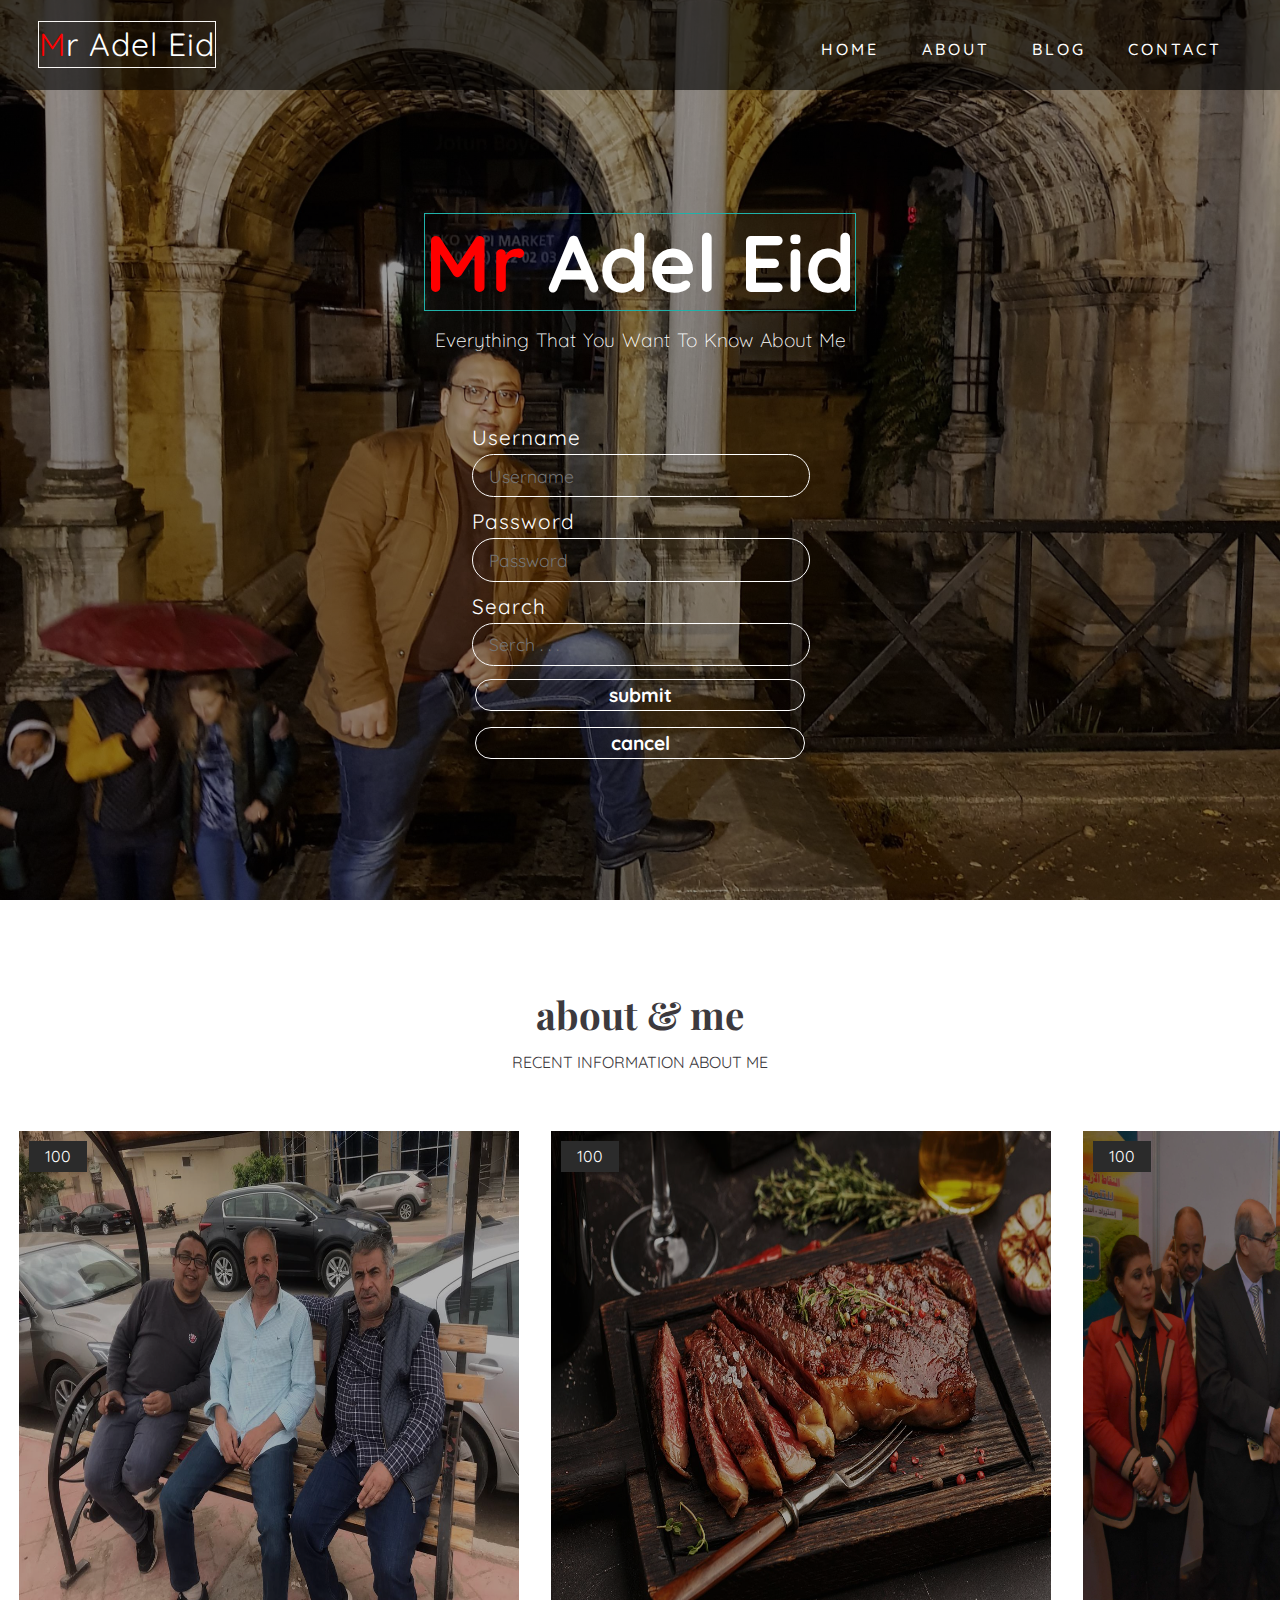
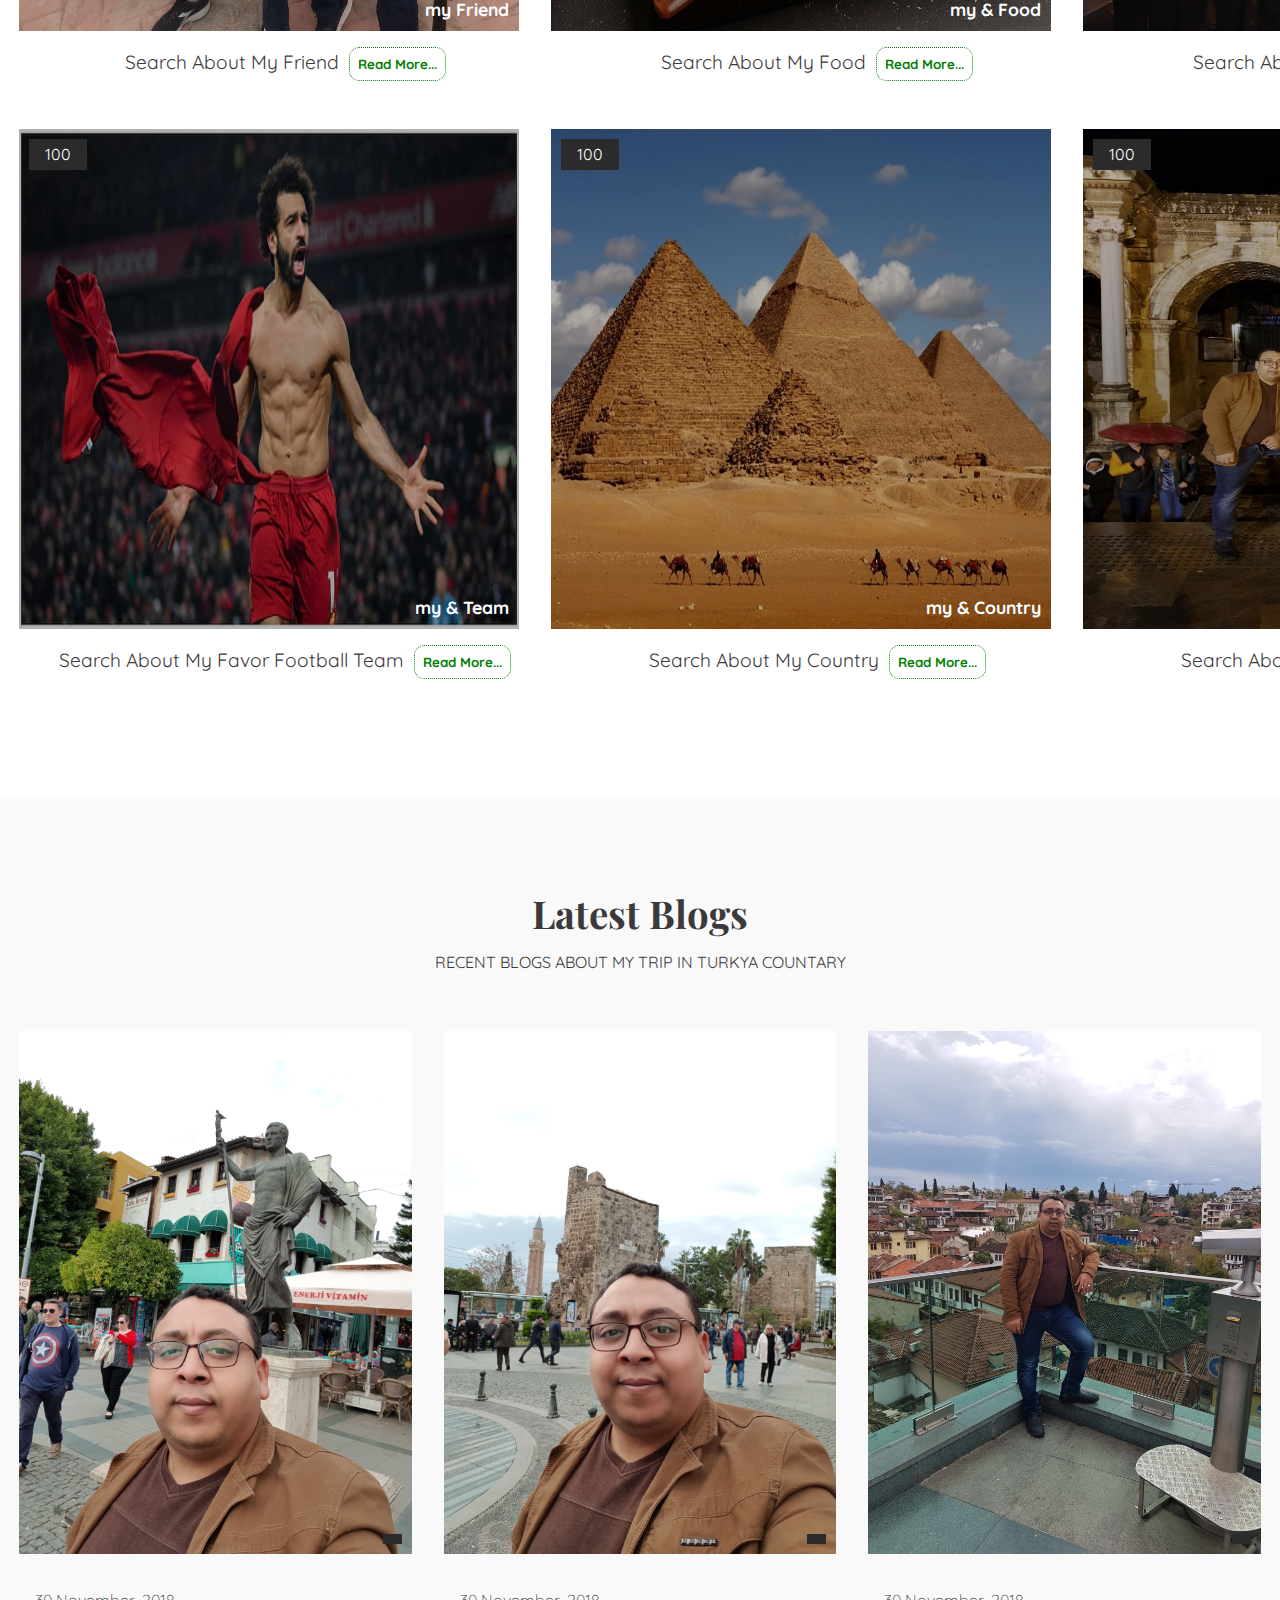
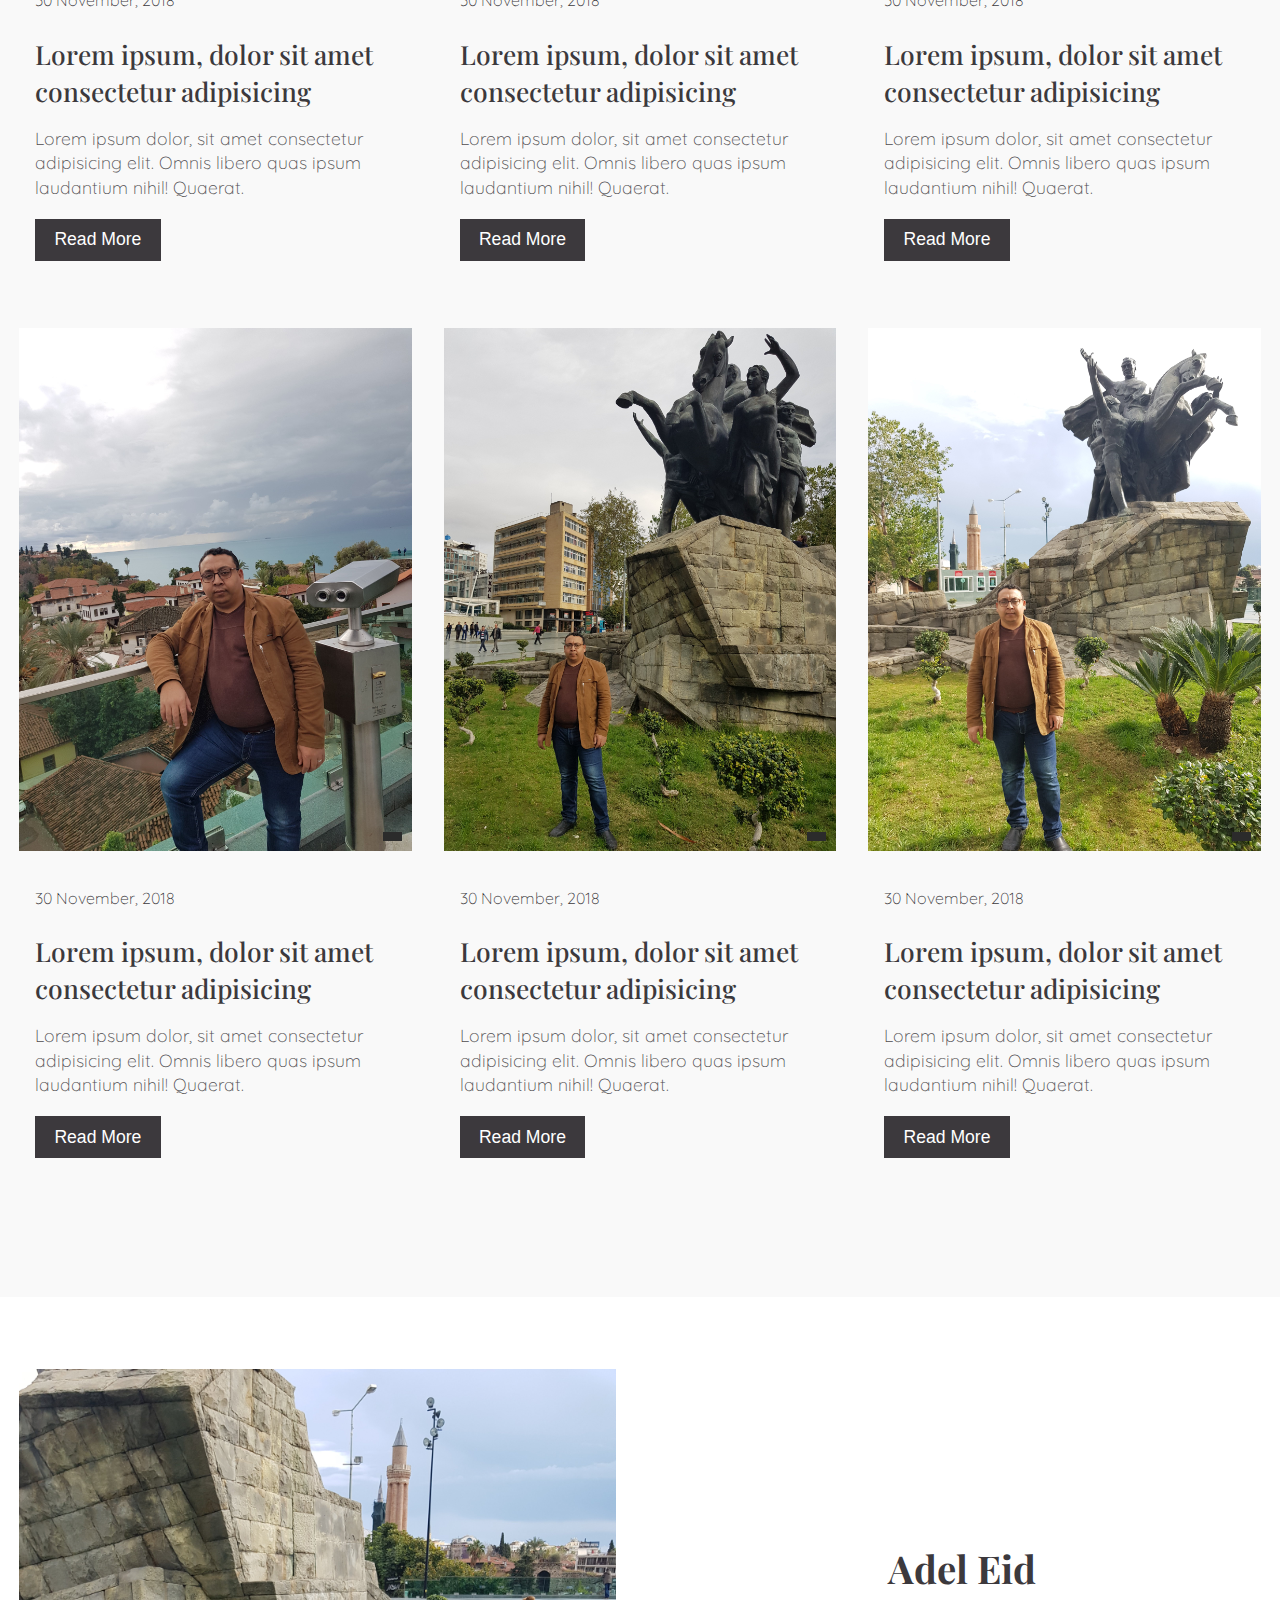
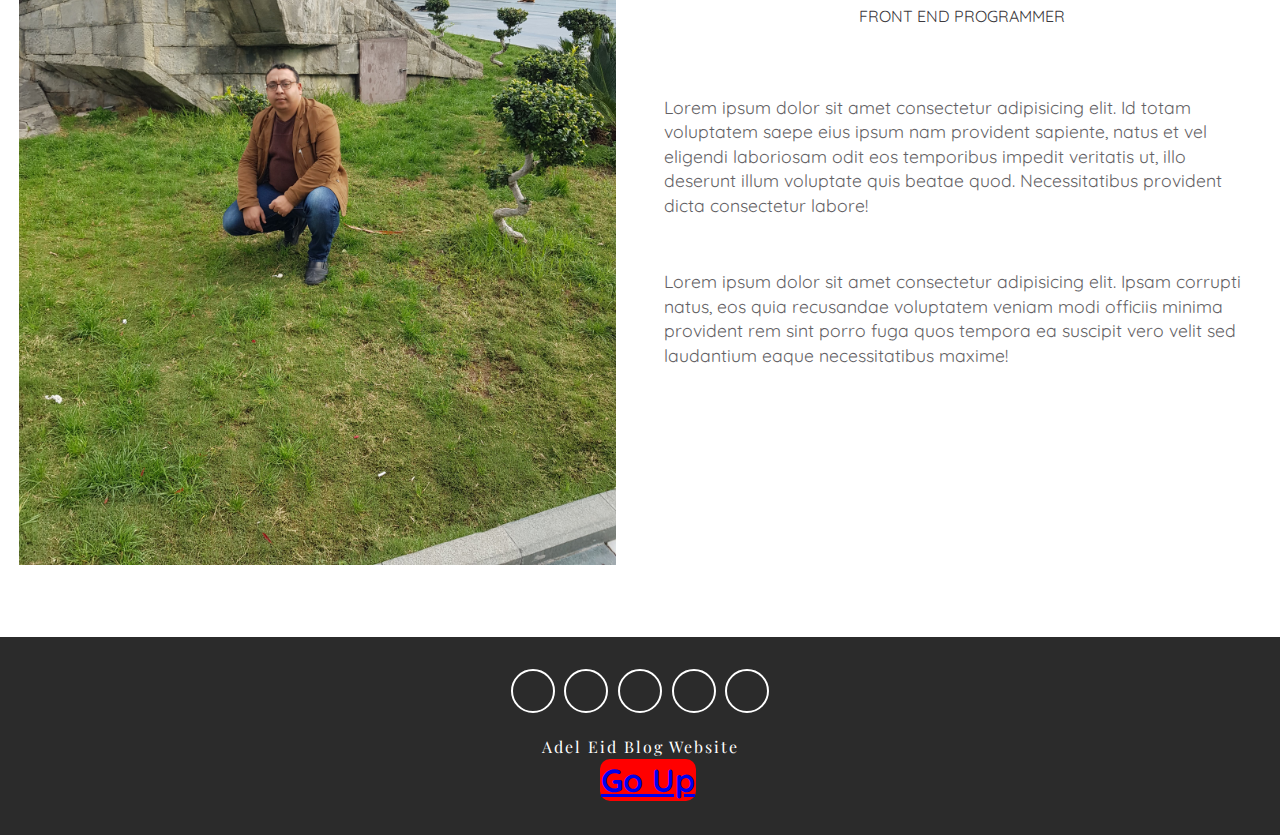
<file: index.html>
<!DOCTYPE html>

<html lang="en">
  <head>
    <meta charset="utf-8" />
    <meta http-equiv="X-UA-Compatible" content="IE=edge" />
    <title>Adel Eid</title>
    <meta name="viewport" content="width=device-width, initial-scale=1" />
    <!--TO DO: Font awesome icon -->
    <link
      rel="stylesheet"
      href="https://cdnjs.cloudflare.com/ajax/libs/font-awesome/5.15.1/css/all.min.css"
      integrity="sha512-+4zCK9k+qNFUR5X+cKL9EIR+ZOhtIloNl9GIKS57V1MyNsYpYcUrUeQc9vNfzsWfV28IaLL3i96P9sdNyeRssA=="
      crossorigin="anonymous"
    />
    <link rel="stylesheet" href="./style/main_style.css">
  </head>

  <body>
    <!--TO DO: header -->
    <header id="up" class="header">
      <!-- TO DO: navbar -->
      <nav class="navbar">
        <!-- TO DO: container for nav bar contain brand and navbar menu  -->
        <div class="container">
          <!-- TO DO: nav bar brand -->
          <a href="index.html" class="navbar-brand">mr adel eid</a>
          <!-- TO DO: navbar menu -->
          <div class="navbar-nav">
            <a href="index.html">home</a>
            <a href="#about">about</a>
            <a href="blog_page.html">blog</a>
            <a href="#contact">contact</a>
          </div>
        </div>
      </nav>
      <!-- TO DO: banner containe the section for subscribe for my site -->
      <div class="banner">
        <!-- TO DO: container contain the section for the subscribe -->
        <div class="container">
          <!-- TO DO: title for web site -->
          <h1 class="banner-title">
            <span>mr</span>
            adel eid
          </h1>

          <p>everything that you want to know about me</p>
          <!--TO DO: form for the subscribe -->
          <form>
            <label for="#"
              >username
              <input type="text" placeholder="username" />
            </label>
            <label for="#"
              >password
              <input type="password" placeholder="password" />
            </label>
            <label for="#"
              >search
              <input
                type="text"
                class="search-input"
                placeholder="serch . . ."
              />
            </label>
            <button type="button">submit</button>
            <button type="button">cancel</button>
          </form>
        </div>
      </div>
    </header>
    <!--TODO: end of header -->

    <!--TO DO: container for design design -->
    <section class="design" id="design">
      <div class="container">
        <div class="title">
          <!-- TO DO: title for my design -->

          <h2>about & me</h2>
          <p>recent information about me</p>
        </div>

        <div class="design-content">
          <!--TO DO: design for the card that will contain all  items -->
          <div class="design-item">
            <div class="design-img">
              <img src="./images/friends.jpg" alt="" />
              <span
                ><i class="fa fa-thumbs-up" aria-hidden="true"></i> 100</span
              >
              <span>my friend</span>
            </div>

            <div class="design-title">
              <a href="#"
                >search about my friend
                <button type="button">read more...</button>
              </a>
            </div>
          </div>

          <!--TODO: end of item -->
          <!--TODO: item -->
          <div class="design-item">
            <div class="design-img">
              <img src="./images/food.jpg" alt="" />
              <span
                ><i class="fa fa-thumbs-up" aria-hidden="true"></i> 100</span
              >
              <span>my & food</span>
            </div>

            <div class="design-title">
              <a href="#"
                >search about my food
                <button type="button">read more...</button>
              </a>
            </div>
          </div>
          <!--TODO: end of item -->
          <!--TODO: item -->

          <div class="design-item">
            <div class="design-img">
              <img src="./images/work.JPG" alt="" />
              <span
                ><i class="fa fa-thumbs-up" aria-hidden="true"></i> 100</span
              >
              <span>my & work</span>
            </div>

            <div class="design-title">
              <a href="#"
                >search about my work
                <button type="button">read more...</button>
              </a>
            </div>
          </div>
          <!--TODO: end of item -->
          <!--TODO: item -->
          <div class="design-item">
            <div class="design-img">
              <img src="./images/liverbool.jpg" alt="" />
              <span
                ><i class="fa fa-thumbs-up" aria-hidden="true"></i> 100</span
              >
              <span>my & team</span>
            </div>
            <div class="design-title">
              <a href="#"
                >search about my favor football team
                <button type="button">read more...</button>
              </a>
            </div>
          </div>
          <!--TODO: end of item -->
          <!--TODO: item -->
          <div class="design-item">
            <div class="design-img">
              <img src="./images/egypt.jpg" alt="" />
              <span
                ><i class="fa fa-thumbs-up" aria-hidden="true"></i> 100</span
              >
              <span>my & country</span>
            </div>
            <div class="design-title">
              <a href="#"
                >search about my country
                <button type="button">read more...</button>
              </a>
            </div>
          </div>
          <!--TODO: end of item -->
          <!--TODO: item -->
          <div class="design-item">
            <div class="design-img">
              <img src="./images/20181129_195006.jpg" alt="" />
              <span
                ><i class="fa fa-thumbs-up" aria-hidden="true"></i> 100</span
              >
              <span>my & trip</span>
            </div>
            <div class="design-title">
              <a href="#">
                search about my country
                <button type="button">read more...</button>
              </a>
            </div>
          </div>
          <!--TODO: end of item -->
        </div>
      </div>
    </section>
    <!--TODO: end of design -->

    <!--TODO: blog -->
    <section class="blog" id="blog">
      <div class="container">
        <div class="title">
          <h2>Latest Blogs</h2>
          <p>recent blogs about my trip in turkya countary</p>
        </div>

        <div class="blog-content">
          <!--TODO: item -->
          <div class="blog-item">
            <div class="blog-img">
              <img src="./images/20181130_123446.jpg" alt="" />
              <span><i class="fa fa-thumbs-up" aria-hidden="true"></i></span>
            </div>

            <div class="blog-text">
              <span>30 November, 2018</span>
              <h2>Lorem ipsum, dolor sit amet consectetur adipisicing</h2>
              <p>
                Lorem ipsum dolor, sit amet consectetur adipisicing elit. Omnis
                libero quas ipsum laudantium nihil! Quaerat.
              </p>
              <a href="#">Read More</a>
            </div>
          </div>
          <!--TODO: end of item -->
          <!--TODO: item -->
          <div class="blog-item">
            <div class="blog-img">
              <img src="./images/20181130_123517.jpg" alt="" />
              <span><i class="fa fa-thumbs-up" aria-hidden="true"></i></span>
            </div>

            <div class="blog-text">
              <span>30 November, 2018</span>
              <h2>Lorem ipsum, dolor sit amet consectetur adipisicing</h2>
              <p>
                Lorem ipsum dolor, sit amet consectetur adipisicing elit. Omnis
                libero quas ipsum laudantium nihil! Quaerat.
              </p>
              <a href="#">Read More</a>
            </div>
          </div>
          <!--TODO: end of item -->
          <!--TODO: item -->
          <div class="blog-item">
            <div class="blog-img">
              <img src="./images/20181130_125122.jpg" alt="" />
              <span><i class="fa fa-thumbs-up" aria-hidden="true"></i></span>
            </div>

            <div class="blog-text">
              <span>30 November, 2018</span>
              <h2>Lorem ipsum, dolor sit amet consectetur adipisicing</h2>
              <p>
                Lorem ipsum dolor, sit amet consectetur adipisicing elit. Omnis
                libero quas ipsum laudantium nihil! Quaerat.
              </p>
              <a href="#">Read More</a>
            </div>
          </div>
          <!--TODO: end of item -->
          <!--TODO: item -->
          <div class="blog-item">
            <div class="blog-img">
              <img src="./images/20181130_125135.jpg" alt="" />
              <span><i class="fa fa-thumbs-up" aria-hidden="true"></i></span>
            </div>

            <div class="blog-text">
              <span>30 November, 2018</span>
              <h2>Lorem ipsum, dolor sit amet consectetur adipisicing</h2>
              <p>
                Lorem ipsum dolor, sit amet consectetur adipisicing elit. Omnis
                libero quas ipsum laudantium nihil! Quaerat.
              </p>
              <a href="#">Read More</a>
            </div>
          </div>
          <!--TODO: end of item -->
          <!--TODO: item -->
          <div class="blog-item">
            <div class="blog-img">
              <img src="./images/20181130_125445.jpg" alt="" />
              <span><i class="fa fa-thumbs-up" aria-hidden="true"></i></span>
            </div>

            <div class="blog-text">
              <span>30 November, 2018</span>
              <h2>Lorem ipsum, dolor sit amet consectetur adipisicing</h2>
              <p>
                Lorem ipsum dolor, sit amet consectetur adipisicing elit. Omnis
                libero quas ipsum laudantium nihil! Quaerat.
              </p>
              <a href="#">Read More</a>
            </div>
          </div>
          <!--TODO: end of item -->
          <!--TODO: item -->
          <div class="blog-item">
            <div class="blog-img">
              <img src="./images/20181130_125804.jpg" alt="" />
              <span><i class="fa fa-thumbs-up" aria-hidden="true"></i></span>
            </div>

            <div class="blog-text">
              <span>30 November, 2018</span>
              <h2>Lorem ipsum, dolor sit amet consectetur adipisicing</h2>
              <p>
                Lorem ipsum dolor, sit amet consectetur adipisicing elit. Omnis
                libero quas ipsum laudantium nihil! Quaerat.
              </p>
              <a href="#">Read More</a>
            </div>
          </div>
          <!--TODO: end of item -->
        </div>
      </div>
    </section>
    <!--TODO: end of blog -->
    <!--TODO: about -->
    <section class="about" id="about">
      <div class="container">
        <div class="about-content">
          <div>
            <img src="./images/20181130_125505.jpg" alt="" />
          </div>

          <div class="about-text" id="about">
            <div class="title">
              <h2>adel eid</h2>
              <p>front end programmer</p>
            </div>

            <p>
              Lorem ipsum dolor sit amet consectetur adipisicing elit. Id totam
              voluptatem saepe eius ipsum nam provident sapiente, natus et vel
              eligendi laboriosam odit eos temporibus impedit veritatis ut, illo
              deserunt illum voluptate quis beatae quod. Necessitatibus
              provident dicta consectetur labore!
            </p>
            <p>
              Lorem ipsum dolor sit amet consectetur adipisicing elit. Ipsam
              corrupti natus, eos quia recusandae voluptatem veniam modi
              officiis minima provident rem sint porro fuga quos tempora ea
              suscipit vero velit sed laudantium eaque necessitatibus maxime!
            </p>
          </div>
        </div>
      </div>
    </section>
    <!--TODO: end of about -->

    <!--TODO: footer -->
    <footer class="footer">
      <div class="social-links" id="contact">
        <!-- TO DO : footer links -->
        <a href="#" alt="facebook" title="facebook"
          ><i class="fab fa-facebook-f"></i
        ></a>
        <a href="#" alt="twitter" title="twitter"
          ><i class="fab fa-twitter"></i
        ></a>
        <a href="#" alt="instagrm" title="instagrm"
          ><i class="fab fa-instagram"></i
        ></a>
        <a href="#" alt="pinterest" title="pinterest"
          ><i class="fab fa-pinterest"></i
        ></a>
        <a href="#" alt="github" title="github"
          ><i class="fab fa-github" aria-hidden="true"></i
        ></a>
      </div>

      <span>adel eid blog website</span>
      <a href="#up" class="up">go up</a>
    </footer>
    <!-- end of footer -->
  </body>
</html>
</file>
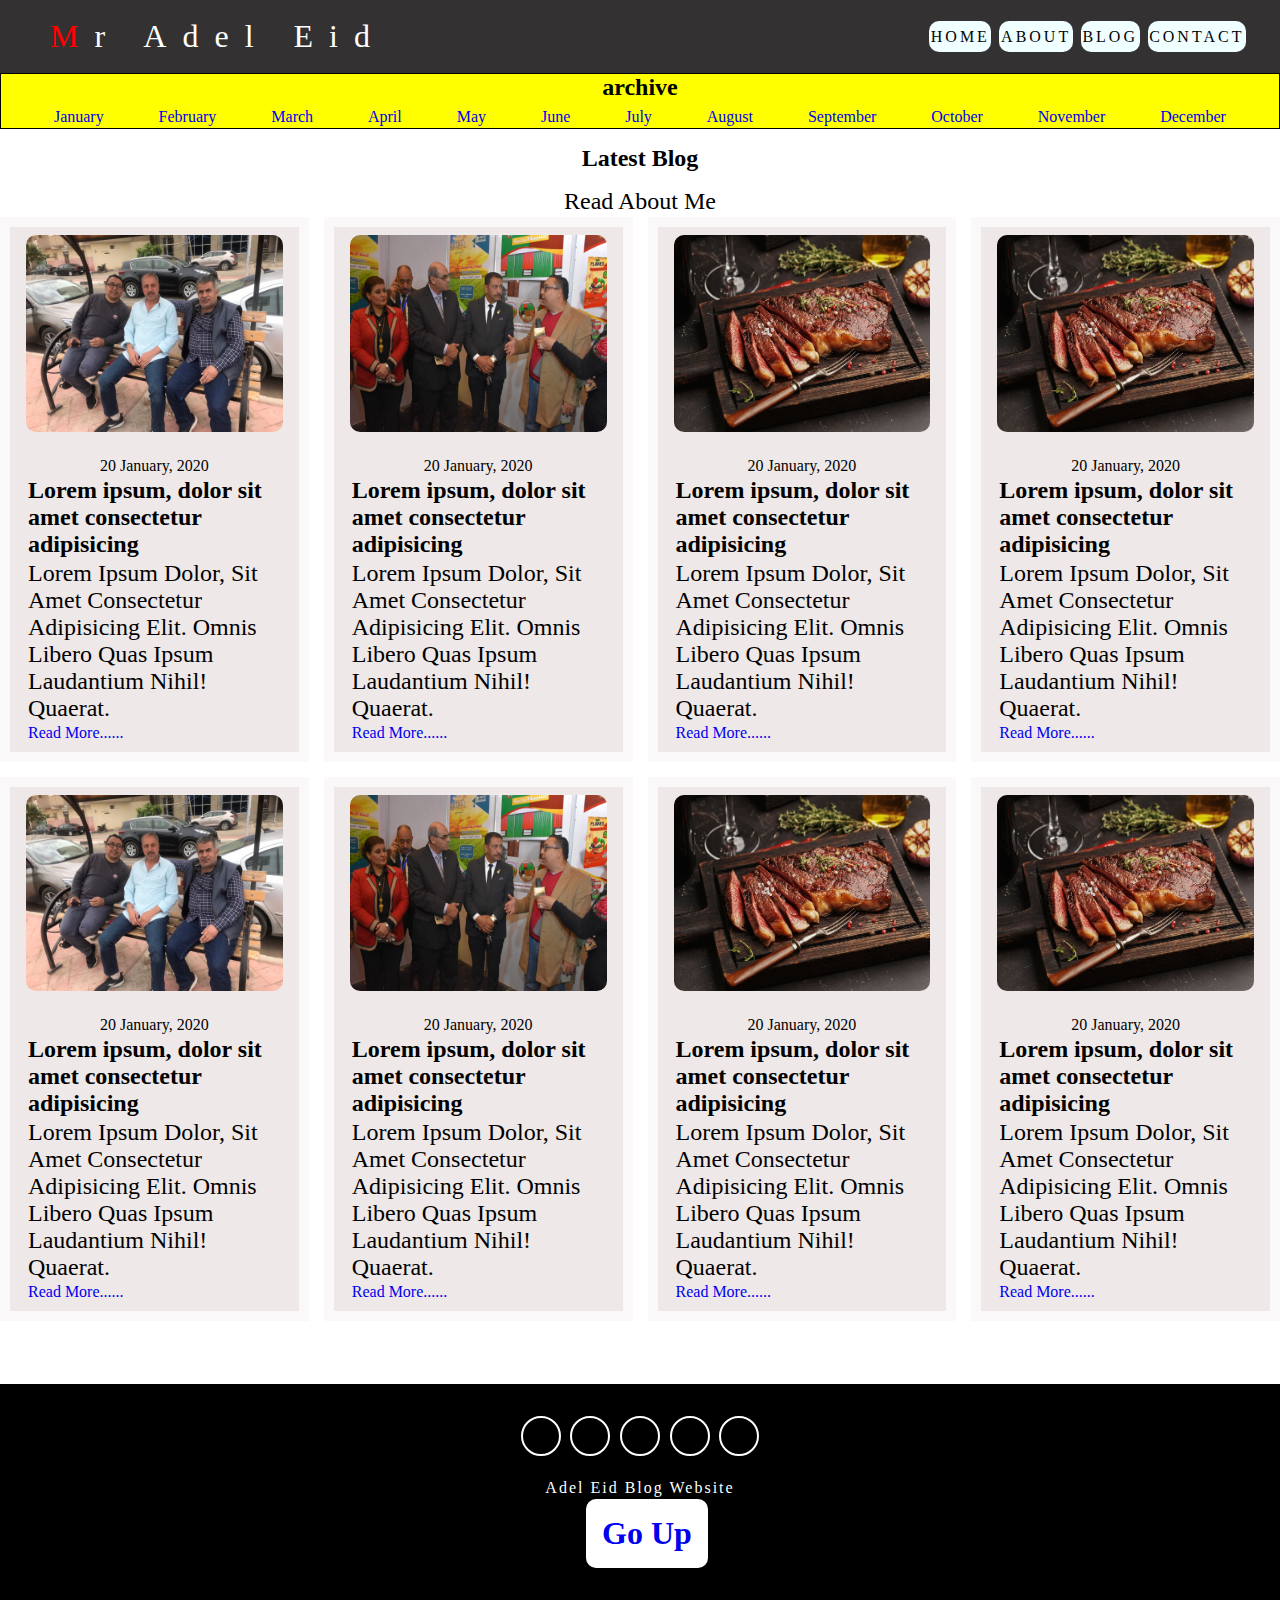
<file: blog_page.html>
<!DOCTYPE html>

<html lang="en">

<head>

  <meta charset="UTF-8">
  <meta http-equiv="X-UA-Compatible" content="IE=edge">
  <meta name="viewport" content="width=device-width, initial-scale=1.0">
  <title>Document</title>
  <link rel="stylesheet" href="./style/blog_page_style.css">

  <link rel="stylesheet" href="https://cdnjs.cloudflare.com/ajax/libs/font-awesome/5.15.1/css/all.min.css" integrity="sha512-+4zCK9k+qNFUR5X+cKL9EIR+ZOhtIloNl9GIKS57V1MyNsYpYcUrUeQc9vNfzsWfV28IaLL3i96P9sdNyeRssA==" crossorigin="anonymous" />

</head>

<body>
<!-- TODO:header for the pade -->
  <header class="header" id="up">

      <div class = "container">
        
        <a href = "index.html" class = "navbar-brand">mr adel eid</a>

        <div class = "navbar-menu ">

          <a href = "index.html">home</a>
          <a href = "">about</a>
          <a href = "">blog</a>
          <a href = "">contact</a>

        </div>

      </div>

  </header>

  <!--TODO: end of header -->
  <!--TODO: blog container contain about 2 side  -->
  <main class="main-container-blog">

    <aside class=" topsidegrid">
      <!--TODO: header for archive  -->
      <div class="topside">

        <h2>archive</h2>

        <ul>

          <li><a href="#"> January</a></li>
          <li><a href="#"> February</a></li>
          <li><a href="#"> March</a></li>
          <li><a href="#"> April </a></li>
          <li><a href="#"> May</a></li>
          <li><a href="#"> June</a></li>
          <li><a href="#"> July </a></li>
          <li><a href="#">  August</a></li>
          <li><a href="#"> September</a></li>
          <li><a href="#"> October</a></li>
          <li><a href="#"> November</a></li>
          <li><a href="#"> December</a></li>

        </ul>

      </div>  

    </aside>

    <aside class="secondside">

      <div class = "title">

        <h2>Latest Blog</h2>
        <p>read about me</p>

      </div>
      <!--TODO: main content of items -->
      <div class = "blog-content">
        <!--TODO: item -->
        <div class = "blog-item">

          <div class = "blog-img">

            <img src = "./images/friends.jpg" alt = "">
            <span><i class = "far fa-heart"></i></span>

          </div>

          <div class = "blog-text">

            <span>20 January, 2020</span>
            <h2>Lorem ipsum, dolor sit amet consectetur adipisicing</h2>
            <p>Lorem ipsum dolor, sit amet consectetur adipisicing elit. Omnis libero quas ipsum laudantium nihil! Quaerat.</p>
            <a href = "#">read more......</a>

          </div>

        </div>
        <!--TODO: end of item -->
        <!--TODO: item -->
        <div class = "blog-item">

          <div class = "blog-img">

            <img src = "./images/work.JPG" alt = "">
            <span><i class = "far fa-heart"></i></span>

          </div>

          <div class = "blog-text">

            <span>20 January, 2020</span>
            <h2>Lorem ipsum, dolor sit amet consectetur adipisicing</h2>
            <p>Lorem ipsum dolor, sit amet consectetur adipisicing elit. Omnis libero quas ipsum laudantium nihil! Quaerat.</p>
            <a href = "#">read more......</a>

          </div>

        </div>
        <!--TODO: end of item -->
        <!--TODO: item -->

        <div class = "blog-item">

          <div class = "blog-img">
            <img src = "./images/food.jpg" alt = "">
            <span><i class = "far fa-heart"></i></span>

          </div>

          <div class = "blog-text">

            <span>20 January, 2020</span>
            <h2>Lorem ipsum, dolor sit amet consectetur adipisicing</h2>
            <p>Lorem ipsum dolor, sit amet consectetur adipisicing elit. Omnis libero quas ipsum laudantium nihil! Quaerat.</p>
            <a href = "#">read more......</a>

          </div>

        </div>
        <!--TODO: end of item -->
        <!--TODO: item -->
        <div class = "blog-item">

          <div class = "blog-img">

            <img src = "./images/food.jpg" alt = "">
            <span><i class = "far fa-heart"></i></span>

          </div>

          <div class = "blog-text">

            <span>20 January, 2020</span>
            <h2>Lorem ipsum, dolor sit amet consectetur adipisicing</h2>
            <p>Lorem ipsum dolor, sit amet consectetur adipisicing elit. Omnis libero quas ipsum laudantium nihil! Quaerat.</p>
            <a href = "#">read more......</a>

          </div>

        </div>
        <!--TODO: end of item -->

        <div class = "blog-item">

          <div class = "blog-img">

            <img src = "./images/friends.jpg" alt = "">
            <span><i class = "far fa-heart"></i></span>

          </div>

          <div class = "blog-text">

            <span>20 January, 2020</span>
            <h2>Lorem ipsum, dolor sit amet consectetur adipisicing</h2>
            <p>Lorem ipsum dolor, sit amet consectetur adipisicing elit. Omnis libero quas ipsum laudantium nihil! Quaerat.</p>
            <a href = "#">read more......</a>

          </div>

        </div>
        <!--TODO: end of item -->
        <!--TODO: item -->
        <div class = "blog-item">

          <div class = "blog-img">

            <img src = "./images/work.JPG" alt = "">
            <span><i class = "far fa-heart"></i></span>

          </div>

          <div class = "blog-text">

            <span>20 January, 2020</span>
            <h2>Lorem ipsum, dolor sit amet consectetur adipisicing</h2>
            <p>Lorem ipsum dolor, sit amet consectetur adipisicing elit. Omnis libero quas ipsum laudantium nihil! Quaerat.</p>
            <a href = "#">read more......</a>

          </div>

        </div>
        <!--TODO: end of item -->
        <!--TODO: item -->
        <div class = "blog-item">

          <div class = "blog-img">

            <img src = "./images/food.jpg" alt = "">
            <span><i class = "far fa-heart"></i></span>

          </div>

          <div class = "blog-text">

            <span>20 January, 2020</span>
            <h2>Lorem ipsum, dolor sit amet consectetur adipisicing</h2>
            <p>Lorem ipsum dolor, sit amet consectetur adipisicing elit. Omnis libero quas ipsum laudantium nihil! Quaerat.</p>
            <a href = "#">read more......</a>

          </div>

        </div>
        <!--TODO: end of item -->
        <!--TODO: item -->
        <div class = "blog-item">

          <div class = "blog-img">

            <img src = "./images/food.jpg" alt = "">
            <span><i class = "far fa-heart"></i></span>

          </div>

          <div class = "blog-text">

            <span>20 January, 2020</span>
            <h2>Lorem ipsum, dolor sit amet consectetur adipisicing</h2>
            <p>Lorem ipsum dolor, sit amet consectetur adipisicing elit. Omnis libero quas ipsum laudantium nihil! Quaerat.</p>
            <a href = "#">read more......</a>

          </div>

        </div>
        
      </div>   

    </aside>  

  </main>     
  <footer class="footer">

   <div class = "social-links" >

     <a href = "#" alt="facebook" title="facebook"><i class = "fab fa-facebook-f"></i></a>
     <a href = "#" alt="twitter"  title="twitter"><i class = "fab fa-twitter"></i></a>
     <a href = "#" alt="instagrm" title="instagrm"><i class = "fab fa-instagram"></i></a>
     <a href = "#" alt="pinterest" title="pinterest"><i class = "fab fa-pinterest"></i></a>
     <a href="#" alt="github" title="github"><i class="fab fa-github" aria-hidden="true"></i></a>

   </div>

   <span>adel eid blog website</span>
   <a href="#up" class="up">go up</a>

   </footer>
  <!-- end of footer -->
  
</body>
</html>
</file>
<file: style/main_style.css>
@import url('https://fonts.googleapis.com/css2?family=Playfair+Display:wght@500;600;700;800;900&family=Quicksand:wght@300;400;500;600;700&display=swap');
@import url(./header.css);
@import url(./main_content.css);
@import url(./footer.css);
@import url(./media_quary.css);
:root{
    --font-Playfair: 'Playfair Display', serif;
    --font-Quicksand: 'Quicksand', sans-serif;
    --font-Roboto: 'Roboto', sans-serif;
    --color-dark: #3c393d;
    --color-extradark: #2b2b2b;
}
*{
    padding: 0;
    margin: 0;
    font-family: var(--font-Quicksand);
}
body{
    line-height: 1.4;
    color: var(--color-dark);
}
 img{
    width: 100%;
    display: block;
}
.container{
    max-width: 1320px;
    margin: 0 auto;
    padding: 0 1.2rem;
}
</file>
<file: style/blog_page_style.css>
*{
    margin: 0;
    padding: 0;
    box-sizing: border-box; 
}
/* body{
    width: 100vw;
} */

.header{
    background-color: rgb(51, 49, 49);
    display: grid;
    grid-template-columns: repeat(auto-fit, minmax(300px,1fr));
}

.container{
    display: flex;
    justify-content: stretch;
    align-items: center;
    padding: 0 2rem;
}

.container > a{
    padding: 1rem;
    text-decoration: none;
    color: white;
    font-size: 2rem;
    text-transform: capitalize;
    letter-spacing: 1rem;
}

.container > a::first-letter{
    color: red;
}

.container .navbar-menu{
    margin-left: auto;
}

.container .navbar-menu a{
    align-items: center;text-transform: uppercase;
    letter-spacing: 1px;
    font-weight: 500;
    color: rgb(3, 3, 3);
    text-decoration: none;
    display: inline-block;
    padding: 0.4rem 0.1rem;
    letter-spacing: 3px;
   background-color:azure;
   border-radius: 10px; 
}

.main-container-blog{
    display: grid;
    grid-template-columns: repeat(auto-fit,minmax(100px,1fr));
    grid-auto-rows: 0.1fr ;
    width: 100%;
}

.topsidegrid{
    grid-column: 1/13;
    grid-row: 1;
    background-color: yellow;
    display: grid;
    grid-template-columns: repeat(auto-fit, minmax(300px,1fr));
}
.topside{
    display: flex;
    flex-direction: column;
    justify-content: center;
    align-items: center;
    border: 1px solid black;
}
.topside >ul{
    display: flex;
    list-style: none;
    margin-top: 5px;
    justify-content: space-evenly;
    width: 100%;
}

.secondside{
    grid-column: 1/13;
    display: flex;
    justify-content: center;
    align-items: center;
    flex-direction: column;
    text-align: center;
}

.title > h2,p{
    display: block;
    margin: 1rem;
    font-size: 1.5rem;
    text-align: center;  
    text-transform: capitalize;
}

.blog-content{
    display: grid;
    grid-template-columns: repeat(auto-fit, minmax(300px,1fr));
    grid-gap:15px;
}

.blog-item{
    border: 10px solid rgb(250, 248, 248);
    display: flex;
    flex-direction: column;
    justify-content: space-between;
    align-items: center;
    text-align: center;
    padding: 0.5rem 1rem;
    background-color: rgb(239, 232, 232);
    width: 100%;
    height: 100%; 
}

.blog-item > .blog-img{
    width: 100%;
    height: 100%;
    position: relative;
}

.blog-item >.blog-img>span>i{
    display: block;
    position: absolute;
    margin-top: 10px;
    left: 15px;
    padding: 5px;
    border-radius: 50%;
    color: white;
    text-align: center;
    text-justify: center;
}

.blog-item > .blog-img > img{
    width: 100%;
    height: 100%;
    border-radius: 10px;
}

.blog-item  .blog-text  span{
    display: block;
    margin-top: 25px;
    text-align: center;
}

.blog-item > .blog-text > h2,p,a{
    text-decoration: none;
    display: block;
    text-align: left;
    margin: 2px
}

.blog-item > .blog-text a{
    text-transform: capitalize;
}
/* footer */
.footer{
    background:black;
    color: #fff;
    text-align: center;
    padding: 2rem 0;
    text-transform: capitalize;
}
.social-links{
    display: flex;
    justify-content: center;
    margin-bottom: 1.4rem;
}
.social-links >a{
    border: 2px solid #fff;
    color: #fff;
    display: block;
    width: 40px;
    height: 40px;
    display: flex;
    justify-content: center;
    align-items: center;
    border-radius: 50%;
    text-decoration: none;
    margin: 0 0.3rem;
    transition: all 0.5s ease;
} 

.social-links >a:hover{
    background: #fff;
    color: red;
}
.footer span{
    margin-top: 1rem;
    display: block;
    letter-spacing: 2px;
} 
.footer > a{
    text-transform: capitalize;
    background: transparent;
    background-color: white ;
    margin-left: 1rem;
    padding: 1rem;
    border-radius: 10px;
    font-weight: bold;
    font-size: 2rem;
    display: inline-block;
}

.footer >a:hover{
    background: red;
}



/* Small devices (landscape phones, 576px and up) */
@media (min-width: 576px) and (max-width: 767.98px) { 
    .header{
       width: 100%;
    }
    .container{
        margin: 0;
        padding: 0;
        width: 100%;
        display: flex;
        flex-direction: column;
        align-items:start;
        margin-left: -60px;
          
    }
    .navbar-brand{
       width: inherit;
       text-align: center;
    }
    .navbar-menu{
        width: inherit;
        text-align: center;
      
    }

 }

/* Medium devices (tablets, 768px and up) */
@media (min-width: 350px) and (max-width: 767.98px) {
    .header{
        border: 5px solid red;
    }
    .container{
        border: 2px solid blue;
        padding:0;
    }
    .navbar-menu{
        margin-right: ;
    } 
    .navbar-menu>a{
        display: block;
        width:100% ;
        text-align: center;
        font-weight: bold;
        font-size: 2rem;4
    }
    .container >.navbar-brand{
        display: block;
        width: 100%; 
        height: 100%;
        font-weight: bold;
        color:red ;
        border: 1px solid white;
    }
    .footer > a{
        padding: 1px;
        background-color: red;
    }

 }


/* Large devices (desktops, 992px and up) */
</file>
